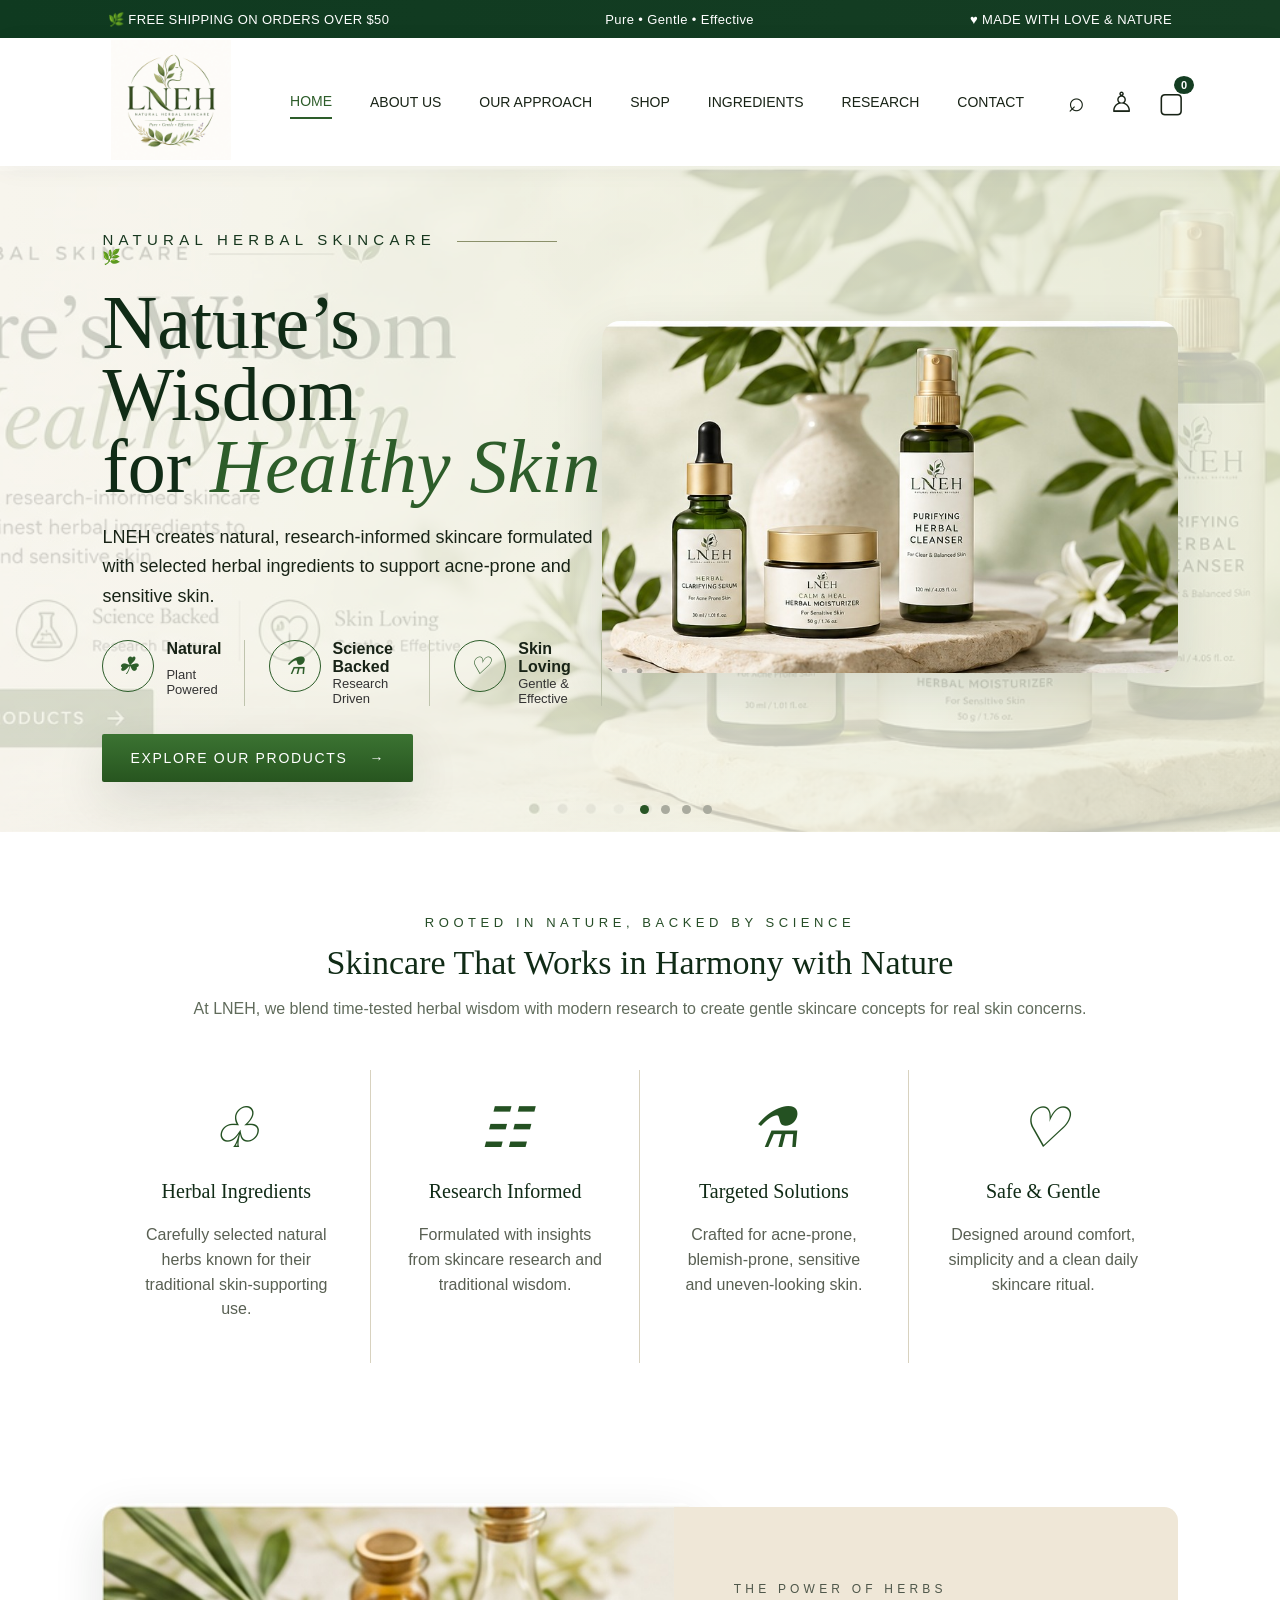
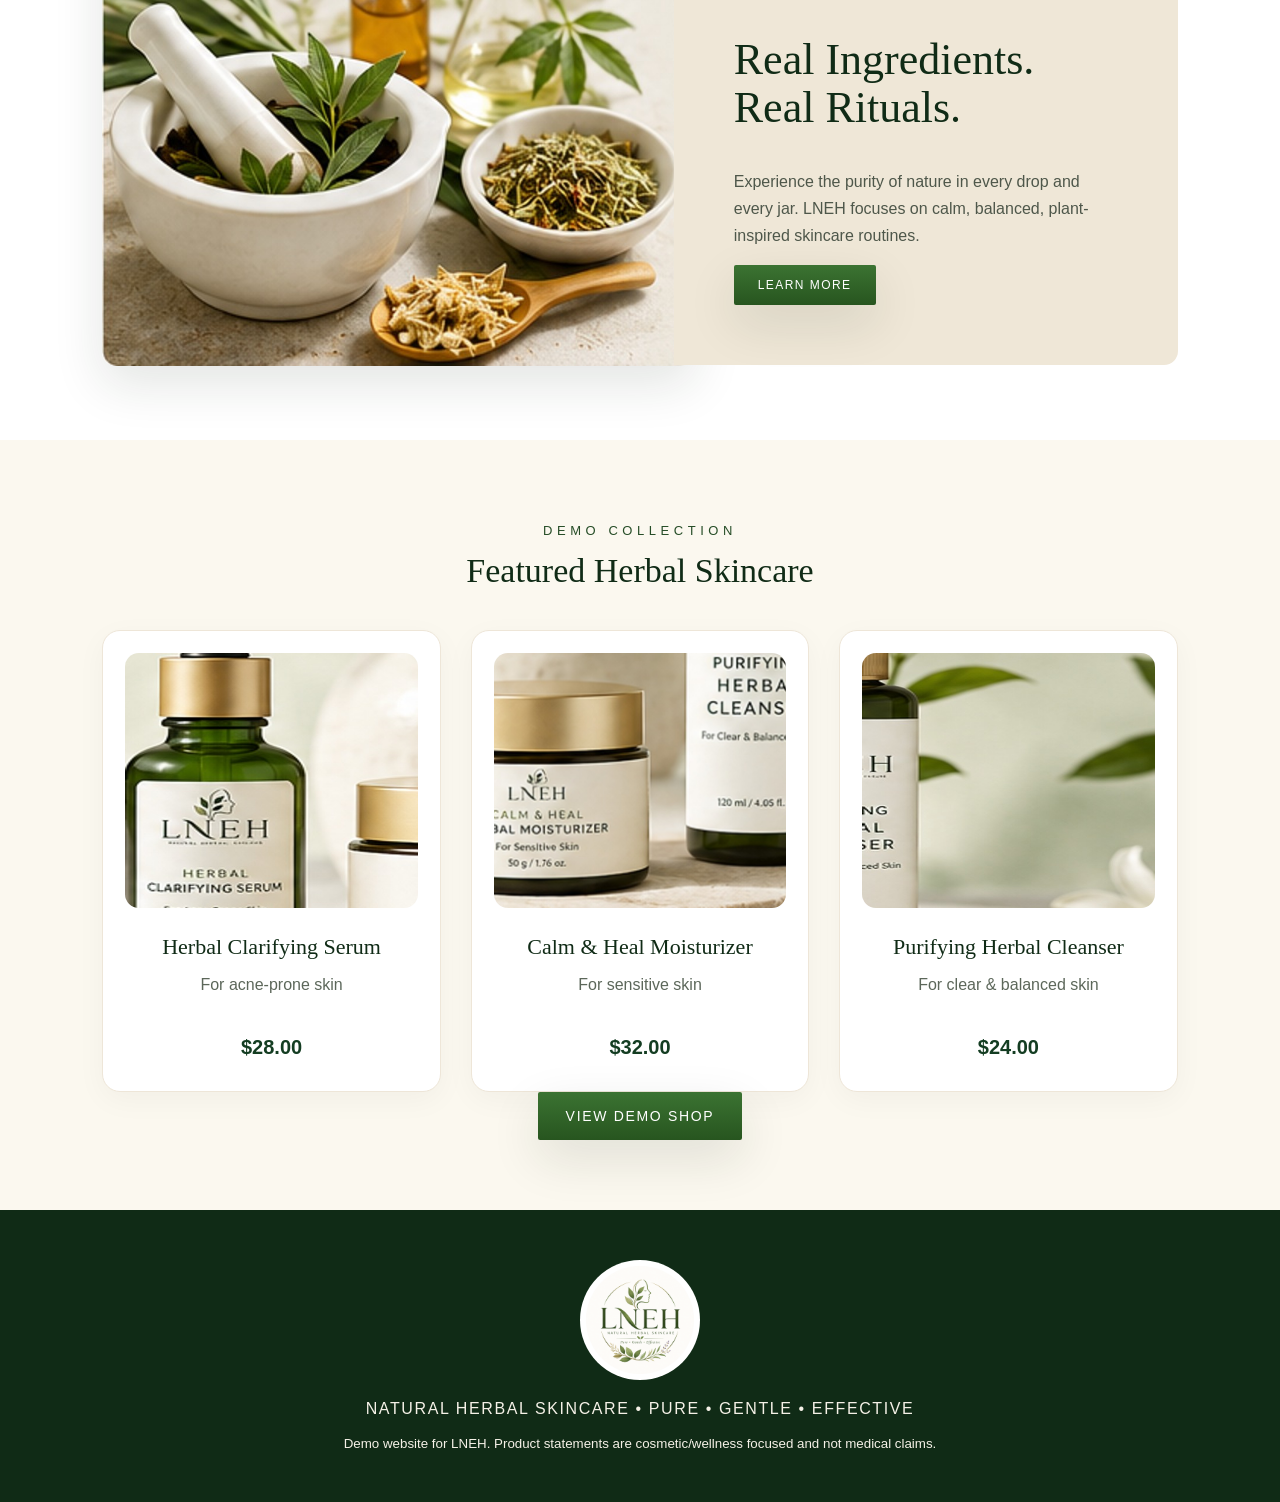
<file: index.html>
<!doctype html>
<html lang="en">
<head>
  <meta charset="utf-8" />
  <meta name="viewport" content="width=device-width, initial-scale=1" />
  <title>LNEH | Natural Herbal Skincare</title>
  <meta name="description" content="LNEH natural herbal skincare concept website with demo shop, research-informed approach, and botanical ingredient storytelling." />
  <link rel="icon" href="assets/images/lneh-logo.png" />
  <link rel="stylesheet" href="assets/styles.css" />
</head>
<body>
  <div class="topbar">
    <span>🌿 FREE SHIPPING ON ORDERS OVER $50</span>
    <span>Pure • Gentle • Effective</span>
    <span>♥ MADE WITH LOVE & NATURE</span>
  </div>

  <header class="site-header">
    <a class="brand" href="index.html"><img src="assets/images/lneh-logo.png" alt="LNEH Natural Herbal Skincare logo" /></a>
    <nav class="nav" aria-label="Main navigation">
      <a class="active" href="index.html">Home</a>
      <a href="pages/about.html">About Us</a>
      <a href="pages/approach.html">Our Approach</a>
      <a href="shop.html">Shop</a>
      <a href="pages/ingredients.html">Ingredients</a>
      <a href="pages/research.html">Research</a>
      <a href="pages/contact.html">Contact</a>
    </nav>
    <div class="icons"><span>⌕</span><span>♙</span><span class="bag">▢<b>0</b></span></div>
  </header>

  <main>
    <section class="hero">
      <div class="hero-copy">
        <p class="eyebrow">Natural Herbal Skincare <span></span> 🌿</p>
        <h1>Nature’s Wisdom<br>for <em>Healthy Skin</em></h1>
        <p class="lead">LNEH creates natural, research-informed skincare formulated with selected herbal ingredients to support acne-prone and sensitive skin.</p>
        <div class="trust-row">
          <div><i>☘</i><strong>Natural</strong><small>Plant Powered</small></div>
          <div><i>⚗</i><strong>Science Backed</strong><small>Research Driven</small></div>
          <div><i>♡</i><strong>Skin Loving</strong><small>Gentle & Effective</small></div>
        </div>
        <a class="btn" href="shop.html">Explore Our Products <span>→</span></a>
      </div>
      <div class="hero-image"><img src="assets/images/hero-product-scene.jpg" alt="LNEH herbal skincare product scene" /></div>
      <div class="dots"><b></b><b></b><b></b><b></b></div>
    </section>

    <section class="intro section">
      <div class="section-title center">
        <p>Rooted in Nature, Backed by Science</p>
        <h2>Skincare That Works in Harmony with Nature</h2>
        <span>At LNEH, we blend time-tested herbal wisdom with modern research to create gentle skincare concepts for real skin concerns.</span>
      </div>
      <div class="features four">
        <article><i>♧</i><h3>Herbal Ingredients</h3><p>Carefully selected natural herbs known for their traditional skin-supporting use.</p></article>
        <article><i>☷</i><h3>Research Informed</h3><p>Formulated with insights from skincare research and traditional wisdom.</p></article>
        <article><i>⚗</i><h3>Targeted Solutions</h3><p>Crafted for acne-prone, blemish-prone, sensitive and uneven-looking skin.</p></article>
        <article><i>♡</i><h3>Safe & Gentle</h3><p>Designed around comfort, simplicity and a clean daily skincare ritual.</p></article>
      </div>
    </section>

    <section class="split section">
      <div class="photo-card"><img src="assets/images/herbal-lab.jpg" alt="Herbal mortar, oils and botanical skincare ingredients" /></div>
      <div class="panel">
        <p class="eyebrow small">The Power of Herbs</p>
        <h2>Real Ingredients.<br>Real Rituals.</h2>
        <p>Experience the purity of nature in every drop and every jar. LNEH focuses on calm, balanced, plant-inspired skincare routines.</p>
        <a class="btn btn-small" href="pages/ingredients.html">Learn More</a>
      </div>
    </section>

    <section class="shop-preview section soft">
      <div class="section-title center"><p>Demo Collection</p><h2>Featured Herbal Skincare</h2></div>
      <div class="products">
        <article class="product"><img src="assets/images/product-serum.jpg" alt="Herbal Clarifying Serum"><h3>Herbal Clarifying Serum</h3><p>For acne-prone skin</p><strong>$28.00</strong></article>
        <article class="product"><img src="assets/images/product-cream.jpg" alt="Calm & Heal Herbal Moisturizer"><h3>Calm & Heal Moisturizer</h3><p>For sensitive skin</p><strong>$32.00</strong></article>
        <article class="product"><img src="assets/images/product-cleanser.jpg" alt="Purifying Herbal Cleanser"><h3>Purifying Herbal Cleanser</h3><p>For clear & balanced skin</p><strong>$24.00</strong></article>
      </div>
      <div class="center"><a class="btn" href="shop.html">View Demo Shop</a></div>
    </section>
  </main>

  <footer class="footer"><img src="assets/images/lneh-logo.png" alt="LNEH logo"><p>Natural Herbal Skincare • Pure • Gentle • Effective</p><small>Demo website for LNEH. Product statements are cosmetic/wellness focused and not medical claims.</small></footer>
  <script src="assets/script.js"></script>
</body>
</html>
</file>
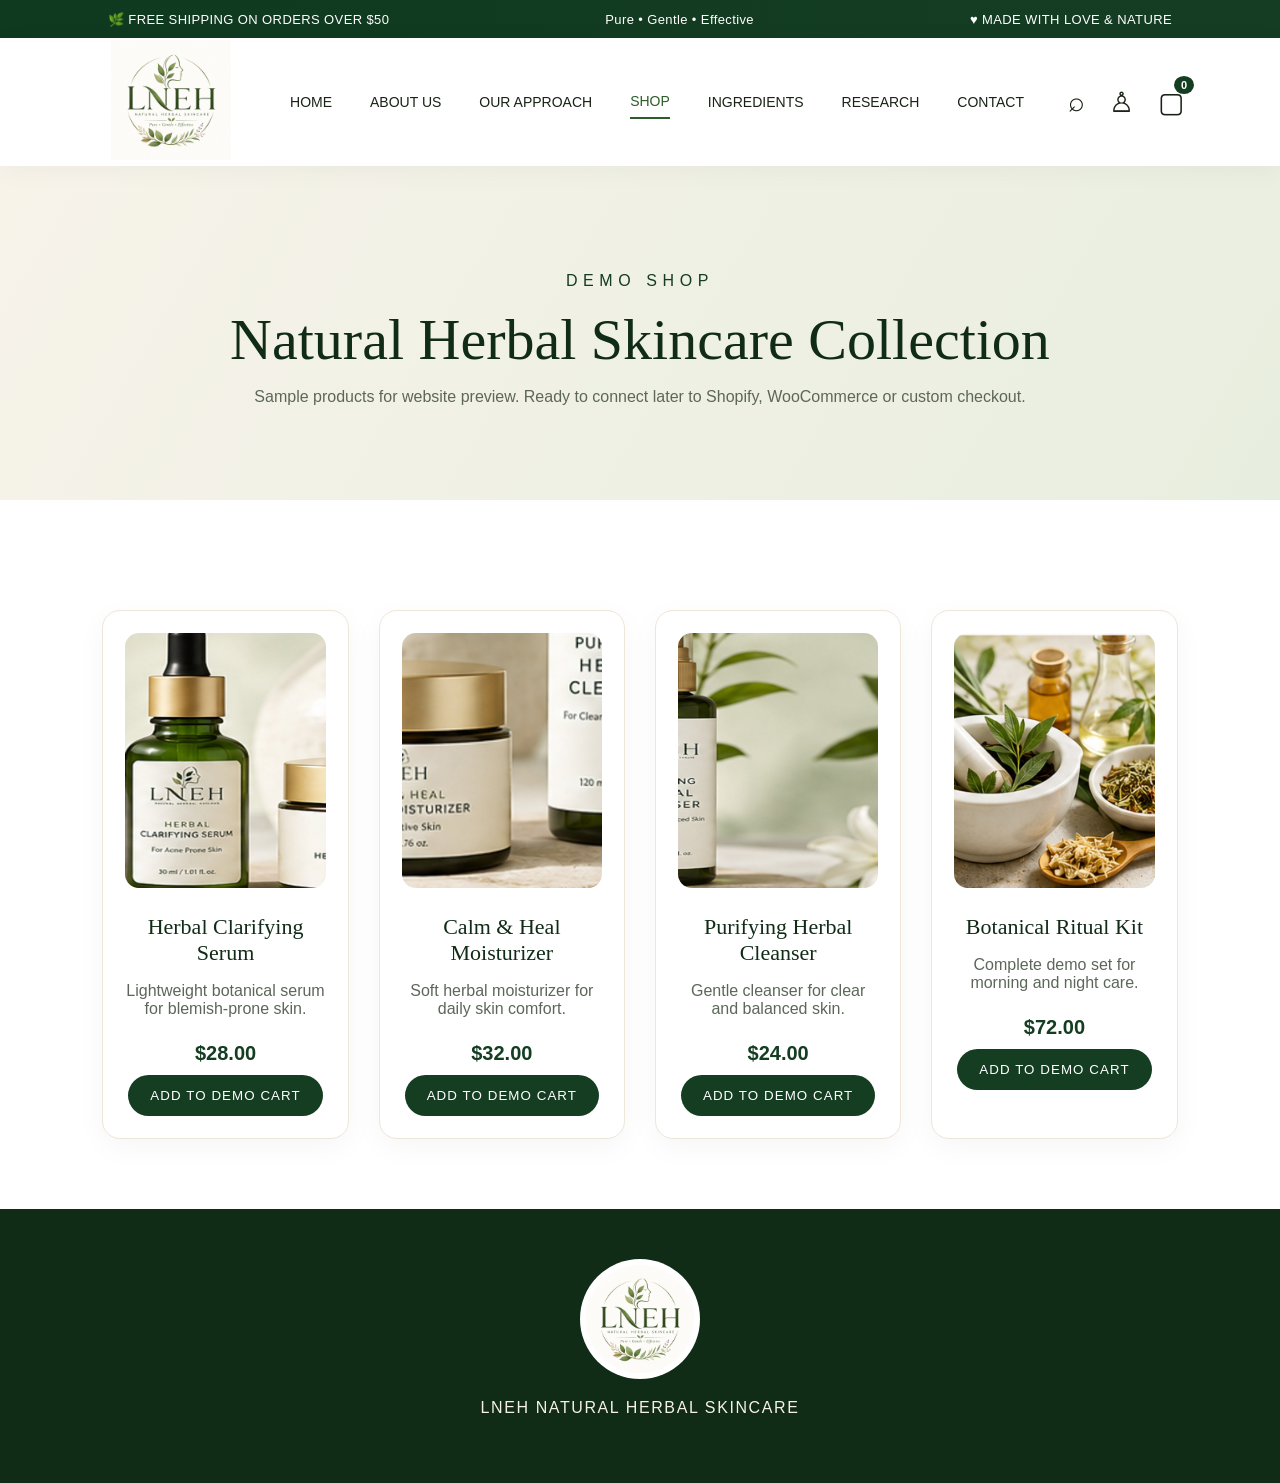
<file: shop.html>
<!doctype html><html lang="en"><head><meta charset="utf-8"><meta name="viewport" content="width=device-width,initial-scale=1"><title>LNEH Demo Shop</title><link rel="icon" href="assets/images/lneh-logo.png"><link rel="stylesheet" href="assets/styles.css"></head><body>
<div class="topbar"><span>🌿 FREE SHIPPING ON ORDERS OVER $50</span><span>Pure • Gentle • Effective</span><span>♥ MADE WITH LOVE & NATURE</span></div>
<header class="site-header"><a class="brand" href="index.html"><img src="assets/images/lneh-logo.png" alt="LNEH logo"></a><nav class="nav"><a href="index.html">Home</a><a href="pages/about.html">About Us</a><a href="pages/approach.html">Our Approach</a><a class="active" href="shop.html">Shop</a><a href="pages/ingredients.html">Ingredients</a><a href="pages/research.html">Research</a><a href="pages/contact.html">Contact</a></nav><div class="icons"><span>⌕</span><span>♙</span><span class="bag">▢<b>0</b></span></div></header>
<main><section class="page-hero"><p>Demo Shop</p><h1>Natural Herbal Skincare Collection</h1><span>Sample products for website preview. Ready to connect later to Shopify, WooCommerce or custom checkout.</span></section>
<section class="section"><div class="shop-grid">
<article class="product"><img src="assets/images/product-serum.jpg"><h3>Herbal Clarifying Serum</h3><p>Lightweight botanical serum for blemish-prone skin.</p><strong>$28.00</strong><button>Add to Demo Cart</button></article>
<article class="product"><img src="assets/images/product-cream.jpg"><h3>Calm & Heal Moisturizer</h3><p>Soft herbal moisturizer for daily skin comfort.</p><strong>$32.00</strong><button>Add to Demo Cart</button></article>
<article class="product"><img src="assets/images/product-cleanser.jpg"><h3>Purifying Herbal Cleanser</h3><p>Gentle cleanser for clear and balanced skin.</p><strong>$24.00</strong><button>Add to Demo Cart</button></article>
<article class="product"><img src="assets/images/herbal-lab.jpg"><h3>Botanical Ritual Kit</h3><p>Complete demo set for morning and night care.</p><strong>$72.00</strong><button>Add to Demo Cart</button></article>
</div></section></main><footer class="footer"><img src="assets/images/lneh-logo.png"><p>LNEH Natural Herbal Skincare</p></footer><script src="assets/script.js"></script></body></html>
</file>
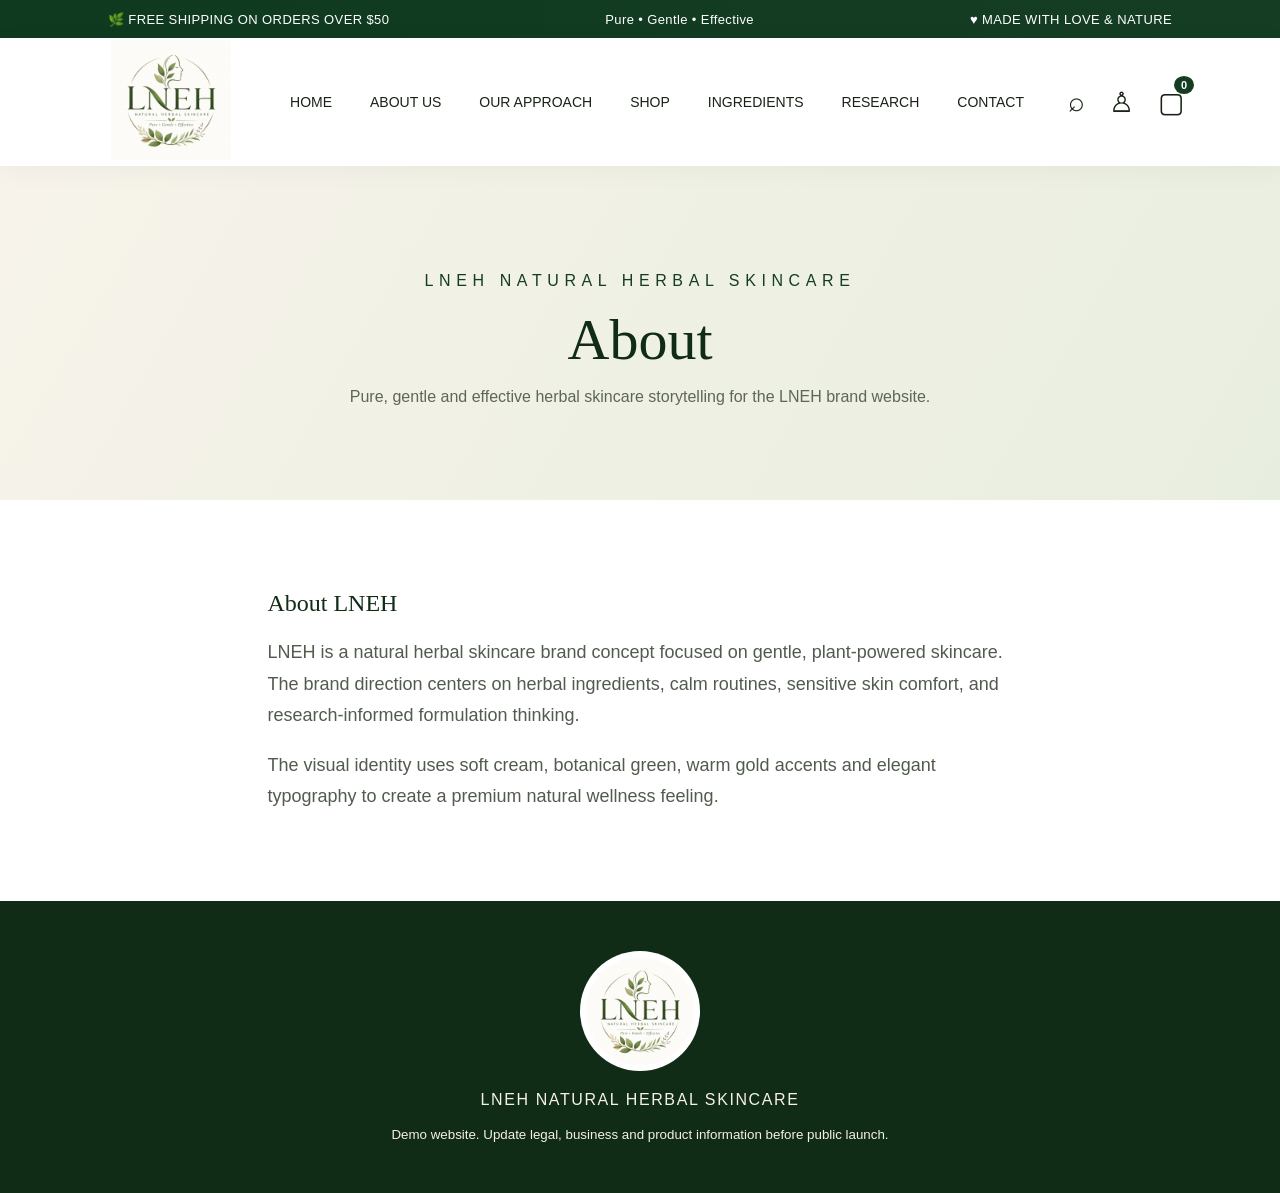
<file: Pages/about.html>
<!doctype html><html lang="en"><head><meta charset="utf-8"><meta name="viewport" content="width=device-width,initial-scale=1"><title>LNEH | About</title><link rel="icon" href="../assets/images/lneh-logo.png"><link rel="stylesheet" href="../assets/styles.css"></head><body>
<div class="topbar"><span>🌿 FREE SHIPPING ON ORDERS OVER $50</span><span>Pure • Gentle • Effective</span><span>♥ MADE WITH LOVE & NATURE</span></div>
<header class="site-header"><a class="brand" href="../index.html"><img src="../assets/images/lneh-logo.png" alt="LNEH logo"></a><nav class="nav"><a href="../index.html">Home</a><a href="about.html">About Us</a><a href="approach.html">Our Approach</a><a href="../shop.html">Shop</a><a href="ingredients.html">Ingredients</a><a href="research.html">Research</a><a href="contact.html">Contact</a></nav><div class="icons"><span>⌕</span><span>♙</span><span class="bag">▢<b>0</b></span></div></header>
<main><section class="page-hero"><p>LNEH Natural Herbal Skincare</p><h1>About</h1><span>Pure, gentle and effective herbal skincare storytelling for the LNEH brand website.</span></section>
<section class="section content-page">
<h2>About LNEH</h2><p>LNEH is a natural herbal skincare brand concept focused on gentle, plant-powered skincare. The brand direction centers on herbal ingredients, calm routines, sensitive skin comfort, and research-informed formulation thinking.</p><p>The visual identity uses soft cream, botanical green, warm gold accents and elegant typography to create a premium natural wellness feeling.</p>
</section></main><footer class="footer"><img src="../assets/images/lneh-logo.png" alt="LNEH logo"><p>LNEH Natural Herbal Skincare</p><small>Demo website. Update legal, business and product information before public launch.</small></footer><script src="../assets/script.js"></script></body></html>
</file>
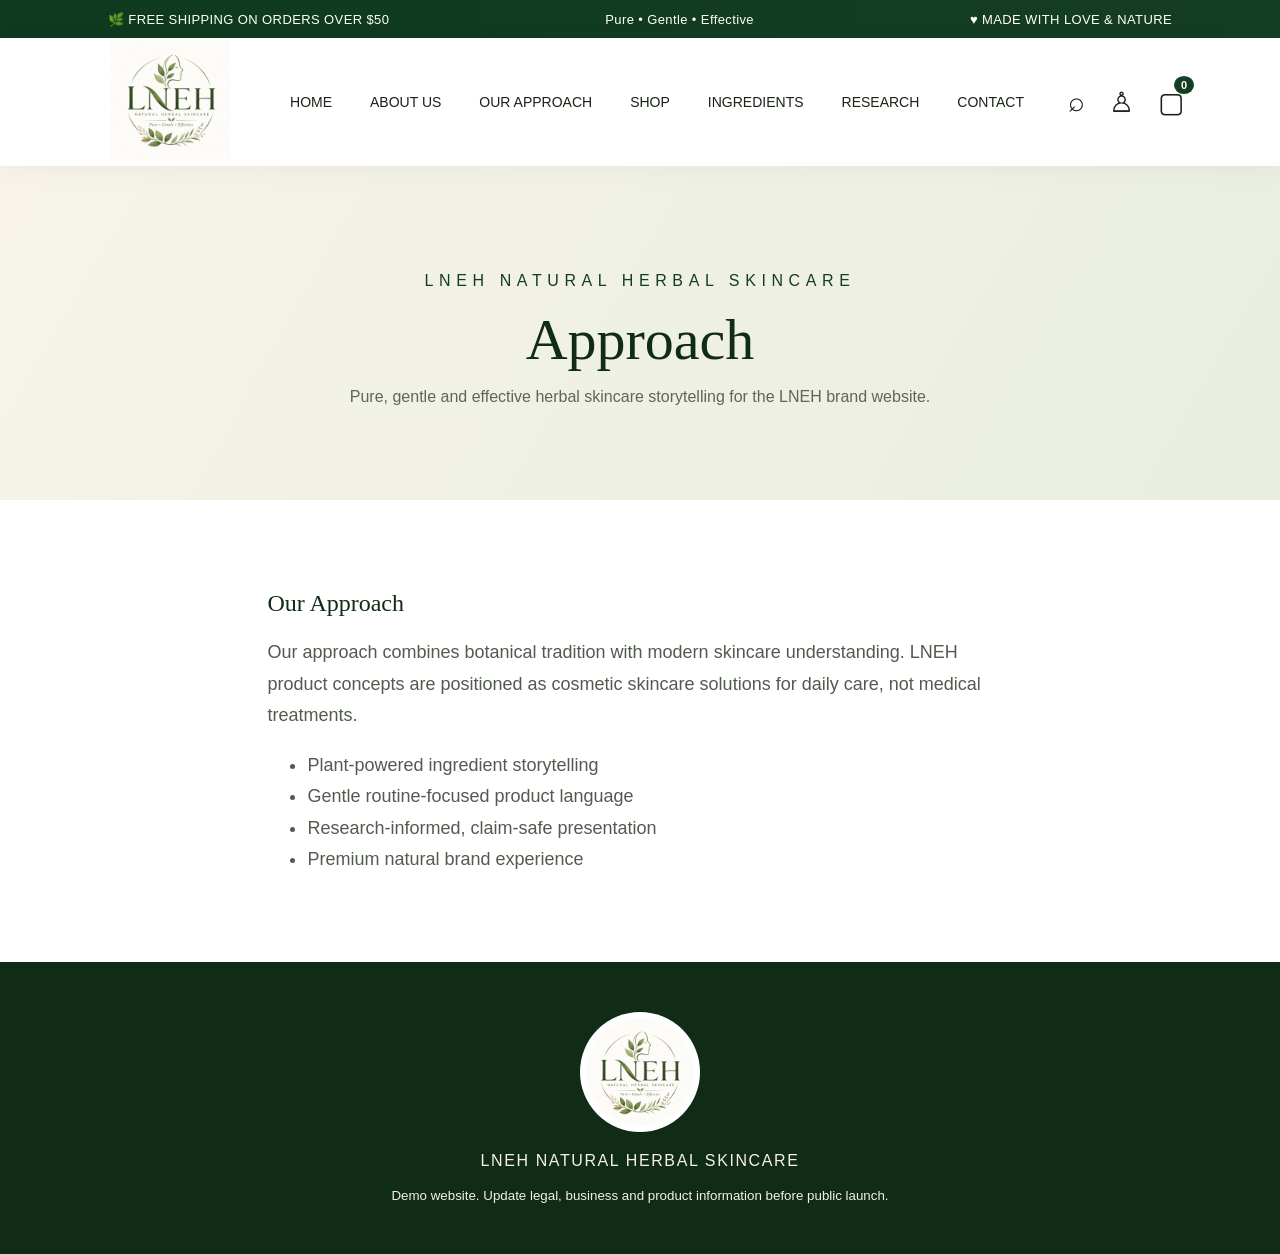
<file: Pages/approach.html>
<!doctype html><html lang="en"><head><meta charset="utf-8"><meta name="viewport" content="width=device-width,initial-scale=1"><title>LNEH | Approach</title><link rel="icon" href="../assets/images/lneh-logo.png"><link rel="stylesheet" href="../assets/styles.css"></head><body>
<div class="topbar"><span>🌿 FREE SHIPPING ON ORDERS OVER $50</span><span>Pure • Gentle • Effective</span><span>♥ MADE WITH LOVE & NATURE</span></div>
<header class="site-header"><a class="brand" href="../index.html"><img src="../assets/images/lneh-logo.png" alt="LNEH logo"></a><nav class="nav"><a href="../index.html">Home</a><a href="about.html">About Us</a><a href="approach.html">Our Approach</a><a href="../shop.html">Shop</a><a href="ingredients.html">Ingredients</a><a href="research.html">Research</a><a href="contact.html">Contact</a></nav><div class="icons"><span>⌕</span><span>♙</span><span class="bag">▢<b>0</b></span></div></header>
<main><section class="page-hero"><p>LNEH Natural Herbal Skincare</p><h1>Approach</h1><span>Pure, gentle and effective herbal skincare storytelling for the LNEH brand website.</span></section>
<section class="section content-page">
<h2>Our Approach</h2><p>Our approach combines botanical tradition with modern skincare understanding. LNEH product concepts are positioned as cosmetic skincare solutions for daily care, not medical treatments.</p><ul><li>Plant-powered ingredient storytelling</li><li>Gentle routine-focused product language</li><li>Research-informed, claim-safe presentation</li><li>Premium natural brand experience</li></ul>
</section></main><footer class="footer"><img src="../assets/images/lneh-logo.png" alt="LNEH logo"><p>LNEH Natural Herbal Skincare</p><small>Demo website. Update legal, business and product information before public launch.</small></footer><script src="../assets/script.js"></script></body></html>
</file>
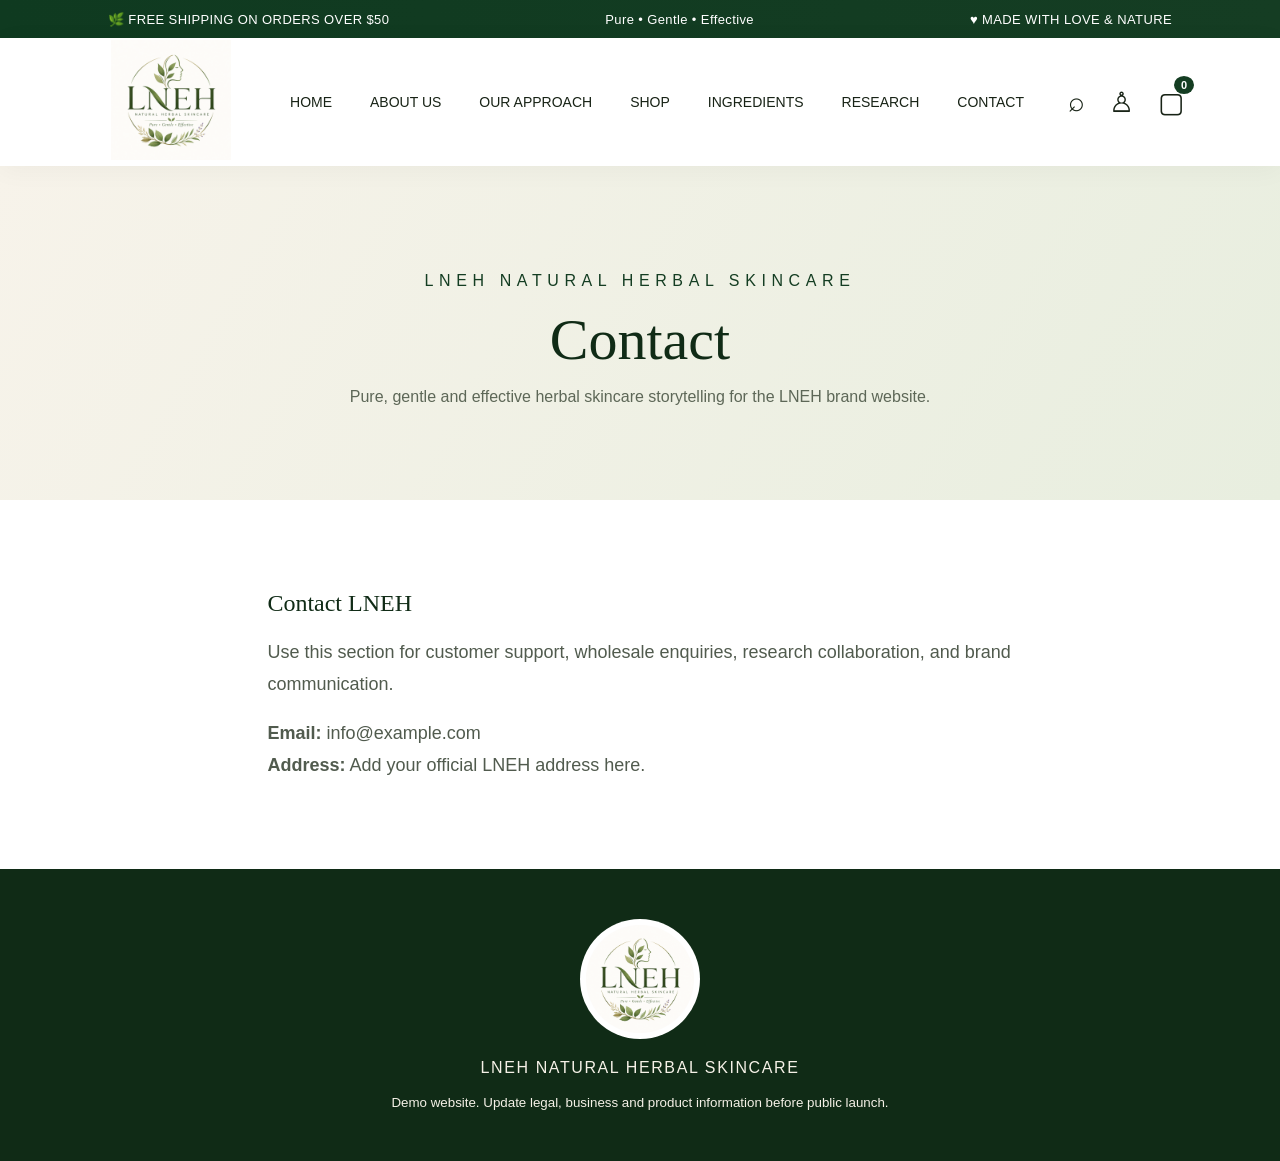
<file: Pages/contact.html>
<!doctype html><html lang="en"><head><meta charset="utf-8"><meta name="viewport" content="width=device-width,initial-scale=1"><title>LNEH | Contact</title><link rel="icon" href="../assets/images/lneh-logo.png"><link rel="stylesheet" href="../assets/styles.css"></head><body>
<div class="topbar"><span>🌿 FREE SHIPPING ON ORDERS OVER $50</span><span>Pure • Gentle • Effective</span><span>♥ MADE WITH LOVE & NATURE</span></div>
<header class="site-header"><a class="brand" href="../index.html"><img src="../assets/images/lneh-logo.png" alt="LNEH logo"></a><nav class="nav"><a href="../index.html">Home</a><a href="about.html">About Us</a><a href="approach.html">Our Approach</a><a href="../shop.html">Shop</a><a href="ingredients.html">Ingredients</a><a href="research.html">Research</a><a href="contact.html">Contact</a></nav><div class="icons"><span>⌕</span><span>♙</span><span class="bag">▢<b>0</b></span></div></header>
<main><section class="page-hero"><p>LNEH Natural Herbal Skincare</p><h1>Contact</h1><span>Pure, gentle and effective herbal skincare storytelling for the LNEH brand website.</span></section>
<section class="section content-page">
<h2>Contact LNEH</h2><p>Use this section for customer support, wholesale enquiries, research collaboration, and brand communication.</p><p><strong>Email:</strong> info@example.com<br><strong>Address:</strong> Add your official LNEH address here.</p>
</section></main><footer class="footer"><img src="../assets/images/lneh-logo.png" alt="LNEH logo"><p>LNEH Natural Herbal Skincare</p><small>Demo website. Update legal, business and product information before public launch.</small></footer><script src="../assets/script.js"></script></body></html>
</file>
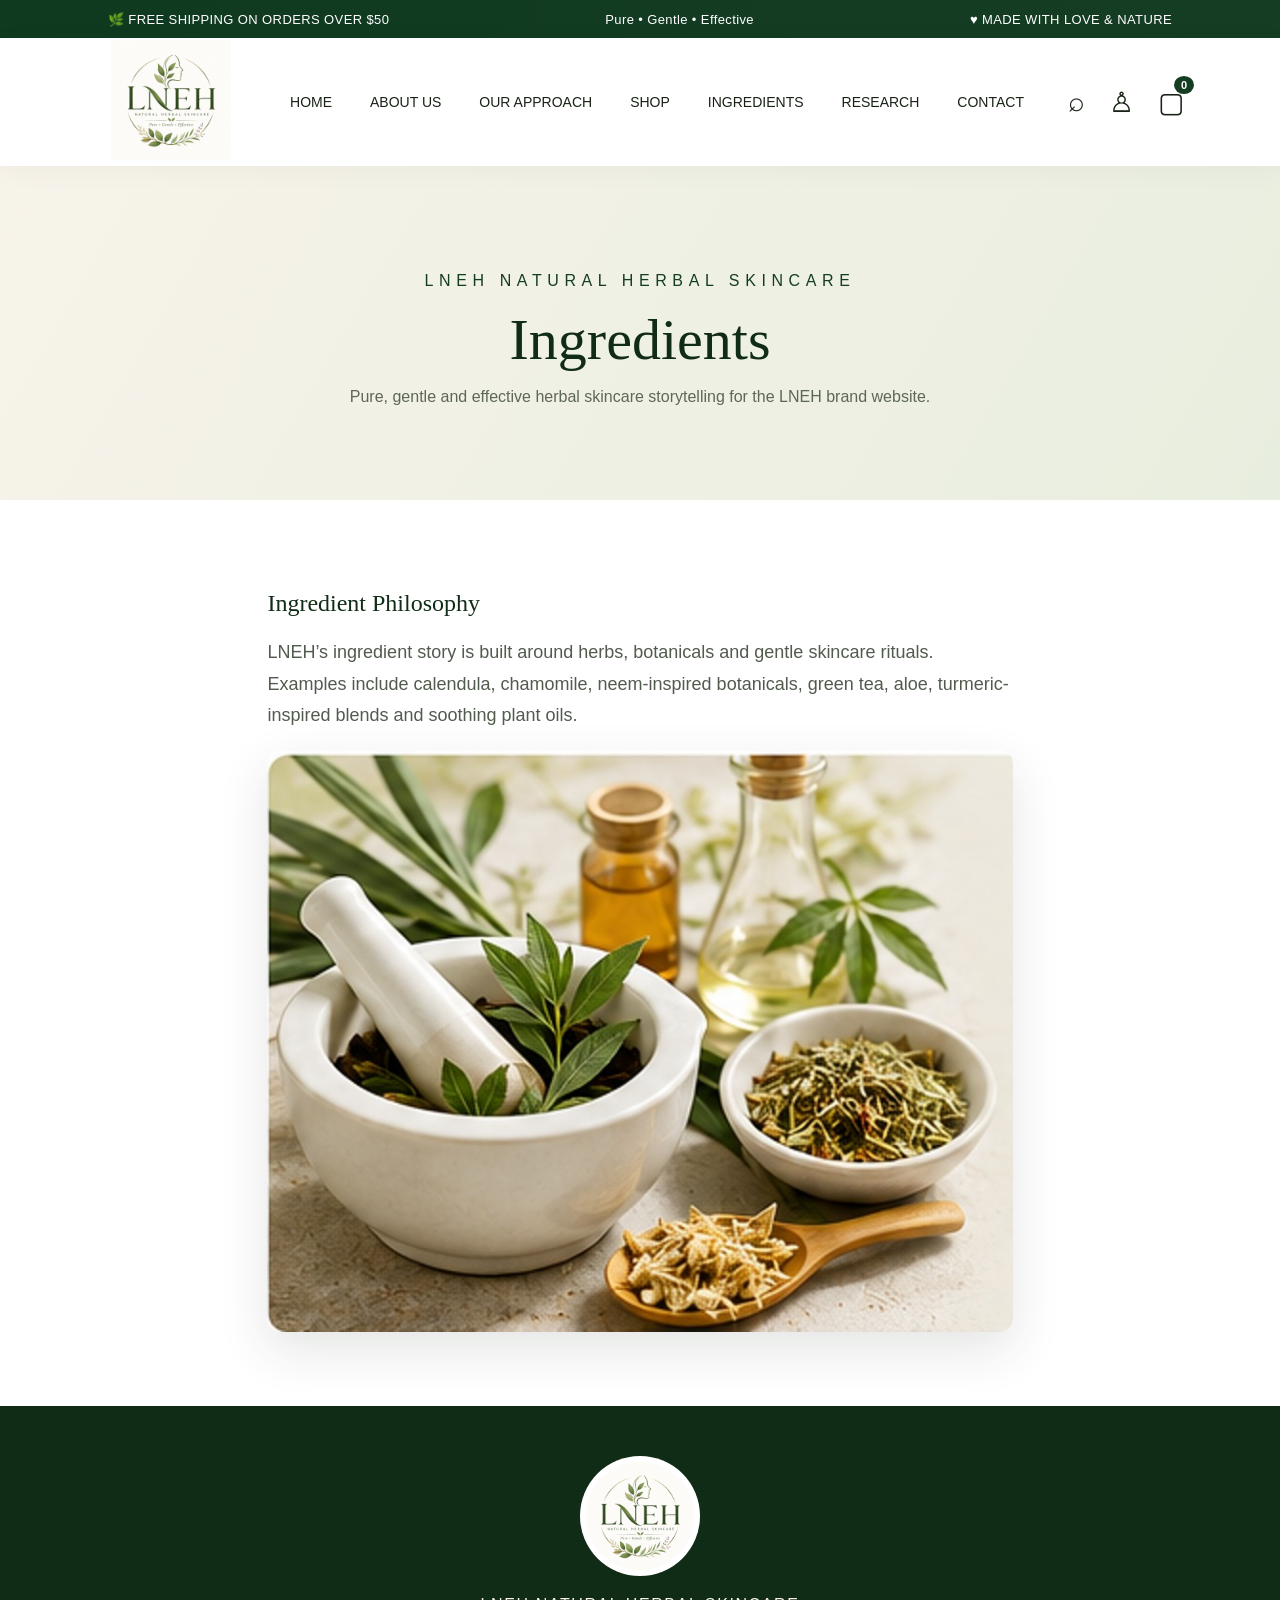
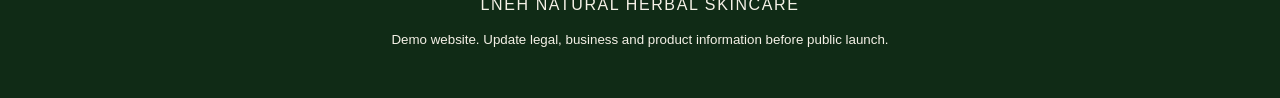
<file: Pages/ingredients.html>
<!doctype html><html lang="en"><head><meta charset="utf-8"><meta name="viewport" content="width=device-width,initial-scale=1"><title>LNEH | Ingredients</title><link rel="icon" href="../assets/images/lneh-logo.png"><link rel="stylesheet" href="../assets/styles.css"></head><body>
<div class="topbar"><span>🌿 FREE SHIPPING ON ORDERS OVER $50</span><span>Pure • Gentle • Effective</span><span>♥ MADE WITH LOVE & NATURE</span></div>
<header class="site-header"><a class="brand" href="../index.html"><img src="../assets/images/lneh-logo.png" alt="LNEH logo"></a><nav class="nav"><a href="../index.html">Home</a><a href="about.html">About Us</a><a href="approach.html">Our Approach</a><a href="../shop.html">Shop</a><a href="ingredients.html">Ingredients</a><a href="research.html">Research</a><a href="contact.html">Contact</a></nav><div class="icons"><span>⌕</span><span>♙</span><span class="bag">▢<b>0</b></span></div></header>
<main><section class="page-hero"><p>LNEH Natural Herbal Skincare</p><h1>Ingredients</h1><span>Pure, gentle and effective herbal skincare storytelling for the LNEH brand website.</span></section>
<section class="section content-page">
<h2>Ingredient Philosophy</h2><p>LNEH’s ingredient story is built around herbs, botanicals and gentle skincare rituals. Examples include calendula, chamomile, neem-inspired botanicals, green tea, aloe, turmeric-inspired blends and soothing plant oils.</p><div class="photo-card"><img src="../assets/images/herbal-lab.jpg" alt="Herbal ingredients"></div>
</section></main><footer class="footer"><img src="../assets/images/lneh-logo.png" alt="LNEH logo"><p>LNEH Natural Herbal Skincare</p><small>Demo website. Update legal, business and product information before public launch.</small></footer><script src="../assets/script.js"></script></body></html>
</file>
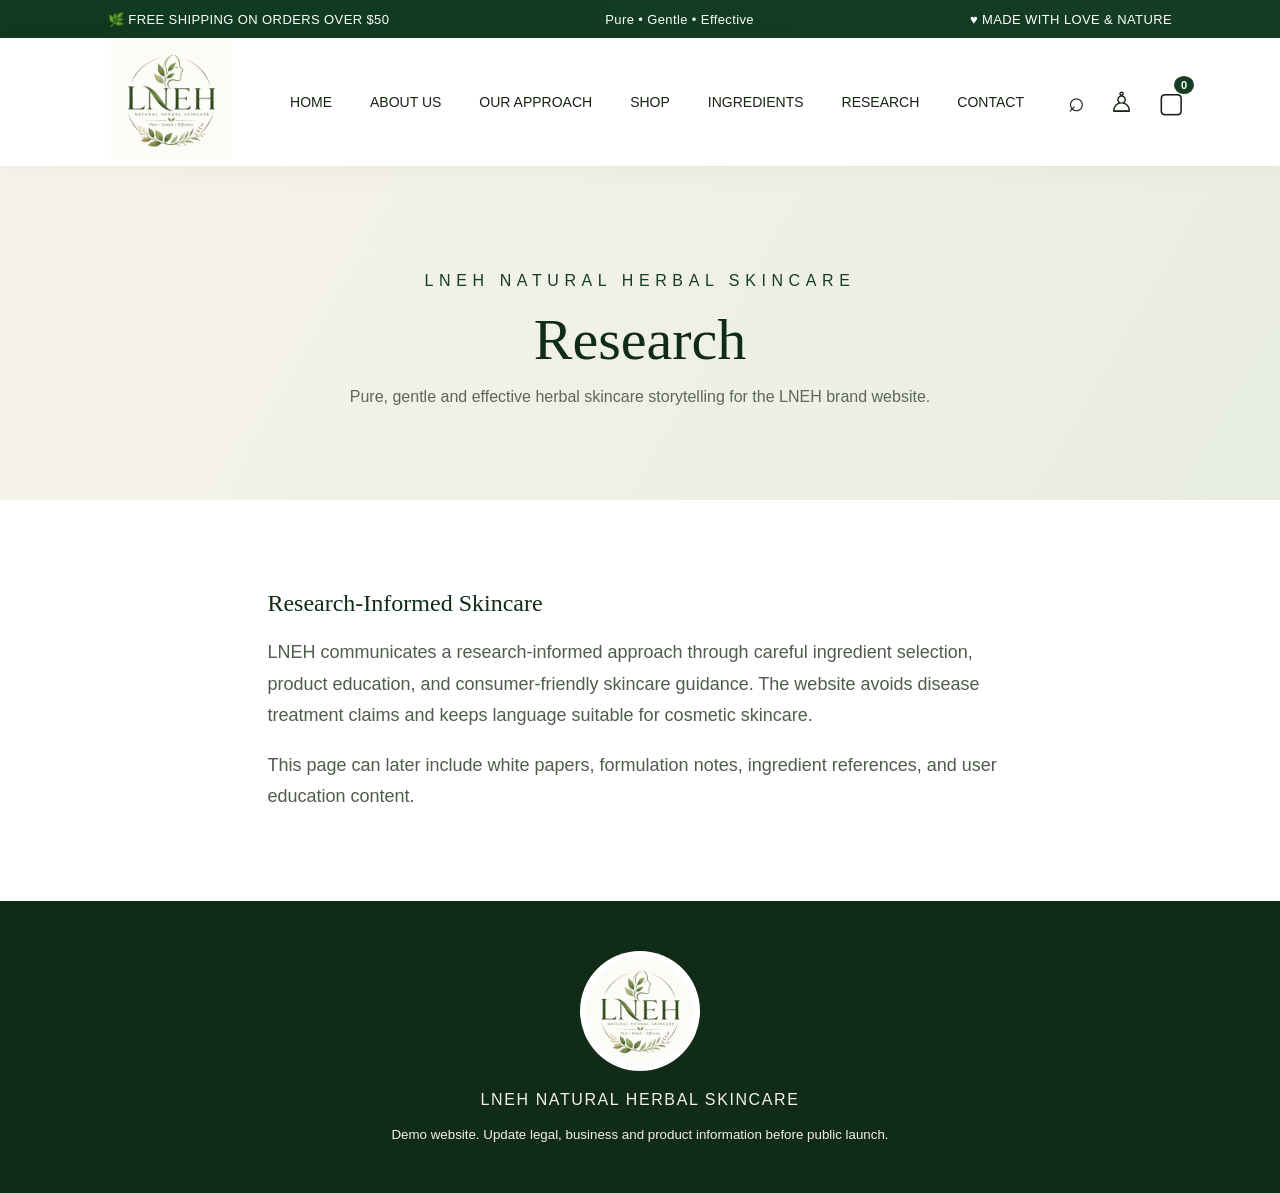
<file: Pages/research.html>
<!doctype html><html lang="en"><head><meta charset="utf-8"><meta name="viewport" content="width=device-width,initial-scale=1"><title>LNEH | Research</title><link rel="icon" href="../assets/images/lneh-logo.png"><link rel="stylesheet" href="../assets/styles.css"></head><body>
<div class="topbar"><span>🌿 FREE SHIPPING ON ORDERS OVER $50</span><span>Pure • Gentle • Effective</span><span>♥ MADE WITH LOVE & NATURE</span></div>
<header class="site-header"><a class="brand" href="../index.html"><img src="../assets/images/lneh-logo.png" alt="LNEH logo"></a><nav class="nav"><a href="../index.html">Home</a><a href="about.html">About Us</a><a href="approach.html">Our Approach</a><a href="../shop.html">Shop</a><a href="ingredients.html">Ingredients</a><a href="research.html">Research</a><a href="contact.html">Contact</a></nav><div class="icons"><span>⌕</span><span>♙</span><span class="bag">▢<b>0</b></span></div></header>
<main><section class="page-hero"><p>LNEH Natural Herbal Skincare</p><h1>Research</h1><span>Pure, gentle and effective herbal skincare storytelling for the LNEH brand website.</span></section>
<section class="section content-page">
<h2>Research-Informed Skincare</h2><p>LNEH communicates a research-informed approach through careful ingredient selection, product education, and consumer-friendly skincare guidance. The website avoids disease treatment claims and keeps language suitable for cosmetic skincare.</p><p>This page can later include white papers, formulation notes, ingredient references, and user education content.</p>
</section></main><footer class="footer"><img src="../assets/images/lneh-logo.png" alt="LNEH logo"><p>LNEH Natural Herbal Skincare</p><small>Demo website. Update legal, business and product information before public launch.</small></footer><script src="../assets/script.js"></script></body></html>
</file>
<file: assets/styles.css>
:root{--green:#143d22;--green2:#2d5d2a;--cream:#f7f3ea;--sand:#e8ddc8;--gold:#b49b55;--text:#182316;--muted:#606b5b;--white:#fff;--shadow:0 18px 50px rgba(25,45,25,.12)}*{box-sizing:border-box}body{margin:0;font-family:Inter,Arial,sans-serif;color:var(--text);background:#fff}h1,h2,h3{font-family:Georgia,'Times New Roman',serif;font-weight:400;color:#102b16}a{text-decoration:none;color:inherit}.topbar{height:38px;background:linear-gradient(90deg,#0f3a20,#153d23);color:#fff;display:flex;align-items:center;justify-content:space-around;font-size:13px;letter-spacing:.03em}.site-header{height:128px;display:flex;align-items:center;gap:34px;padding:0 7.5%;background:#fff;box-shadow:0 4px 25px rgba(0,0,0,.04);position:sticky;top:0;z-index:10}.brand img{width:150px;height:120px;object-fit:contain}.nav{display:flex;gap:38px;align-items:center;flex:1;justify-content:center;text-transform:uppercase;font-size:14px}.nav a{padding:8px 0}.nav a.active,.nav a:hover{color:var(--green2);border-bottom:2px solid var(--green2)}.icons{display:flex;gap:24px;font-size:28px}.bag{position:relative}.bag b{position:absolute;right:-10px;top:-10px;background:var(--green);color:#fff;border-radius:50%;font-size:11px;padding:3px 7px}.hero{min-height:620px;position:relative;display:grid;grid-template-columns:1fr 1.15fr;align-items:center;padding:50px 8%;overflow:hidden;background:linear-gradient(90deg,#f8f6ee 0%,#eef1df 100%)}.hero:before{content:"";position:absolute;inset:0;background:url(images/hero-wide-reference.jpg) center/cover;opacity:.18}.hero>*{position:relative}.hero-copy{max-width:650px}.eyebrow{text-transform:uppercase;letter-spacing:.35em;color:#17371e;font-size:15px}.eyebrow span{display:inline-block;width:100px;height:1px;background:#8b906a;vertical-align:middle;margin:0 12px}.eyebrow.small{font-size:12px}.hero h1{font-size:76px;line-height:.95;margin:20px 0}.hero h1 em{color:var(--green2);font-style:italic}.lead{font-size:18px;line-height:1.65;max-width:520px}.trust-row{display:flex;gap:24px;margin:28px 0}.trust-row div{display:grid;grid-template-columns:52px auto;grid-template-rows:auto auto;column-gap:12px;border-right:1px solid #bfc4ad;padding-right:22px}.trust-row i{grid-row:1/3;width:52px;height:52px;border:1px solid var(--green2);border-radius:50%;display:grid;place-items:center;font-size:24px;color:var(--green2)}.trust-row small{font-size:13px;color:#333}.btn{display:inline-flex;gap:22px;align-items:center;background:linear-gradient(#3b7332,#27551f);color:#fff;text-transform:uppercase;letter-spacing:.12em;padding:16px 28px;border-radius:2px;box-shadow:var(--shadow);font-size:14px}.btn-small{padding:13px 24px;font-size:12px}.hero-image img{width:100%;border-radius:18px;box-shadow:var(--shadow);object-fit:cover}.dots{position:absolute;bottom:18px;left:50%;display:flex;gap:12px}.dots b{width:9px;height:9px;border-radius:50%;background:#a9aa9e}.dots b:first-child{background:#285525}.section{padding:70px 8%}.center{text-align:center}.section-title p{letter-spacing:.35em;text-transform:uppercase;color:#264d27;font-size:13px}.section-title h2{font-size:34px;margin:14px 0}.section-title span{color:var(--muted);line-height:1.65}.features{display:grid;gap:0;margin-top:48px}.four{grid-template-columns:repeat(4,1fr)}.features article{text-align:center;padding:25px 34px;border-right:1px solid #d8d2bf}.features article:last-child{border-right:0}.features i{font-size:56px;color:#245122}.features h3{font-size:20px}.features p{line-height:1.55;color:#596053}.split{display:grid;grid-template-columns:1.1fr .9fr;align-items:center;gap:0}.photo-card img{width:100%;border-radius:14px;box-shadow:var(--shadow)}.panel{background:#efe7d7;padding:60px;border-radius:0 14px 14px 0;margin-left:-20px;min-height:350px}.panel h2{font-size:44px;line-height:1.08}.panel p{line-height:1.7;color:#4e574a}.soft{background:#fbf8ef}.products,.shop-grid{display:grid;grid-template-columns:repeat(3,1fr);gap:30px;margin-top:40px}.shop-grid{grid-template-columns:repeat(4,1fr)}.product{background:#fff;border:1px solid #eee6d8;border-radius:18px;padding:22px;text-align:center;box-shadow:0 8px 30px rgba(0,0,0,.04)}.product img{width:100%;height:255px;object-fit:cover;border-radius:14px;background:#f3f0e7}.product h3{font-size:22px;margin-bottom:6px}.product p{color:#5c675a;min-height:44px}.product strong{display:block;color:var(--green);font-size:20px;margin:10px}.product button{border:0;background:var(--green);color:#fff;padding:13px 22px;border-radius:100px;text-transform:uppercase;letter-spacing:.08em}.page-hero{background:linear-gradient(120deg,#f7f3ea,#e8eedf);text-align:center;padding:90px 8%}.page-hero p{text-transform:uppercase;letter-spacing:.35em;color:var(--green)}.page-hero h1{font-size:58px;margin:10px 0}.page-hero span{color:#5d6757;line-height:1.7}.content-page{max-width:950px;margin:auto}.content-page p,.content-page li{font-size:18px;line-height:1.75;color:#515b4e}.footer{text-align:center;padding:50px 8%;background:#102b16;color:#f5f1e7}.footer img{width:120px;height:120px;object-fit:contain;background:#fff;border-radius:50%;padding:6px}.footer p{letter-spacing:.1em;text-transform:uppercase}@media(max-width:950px){.topbar{display:none}.site-header{height:auto;display:block;text-align:center;padding:16px}.nav{flex-wrap:wrap;gap:18px}.icons{display:none}.hero,.split{grid-template-columns:1fr}.hero h1{font-size:48px}.products,.shop-grid,.four{grid-template-columns:1fr}.features article{border-right:0;border-bottom:1px solid #ddd}.panel{margin:0;border-radius:14px}.trust-row{flex-direction:column}}
</file>
